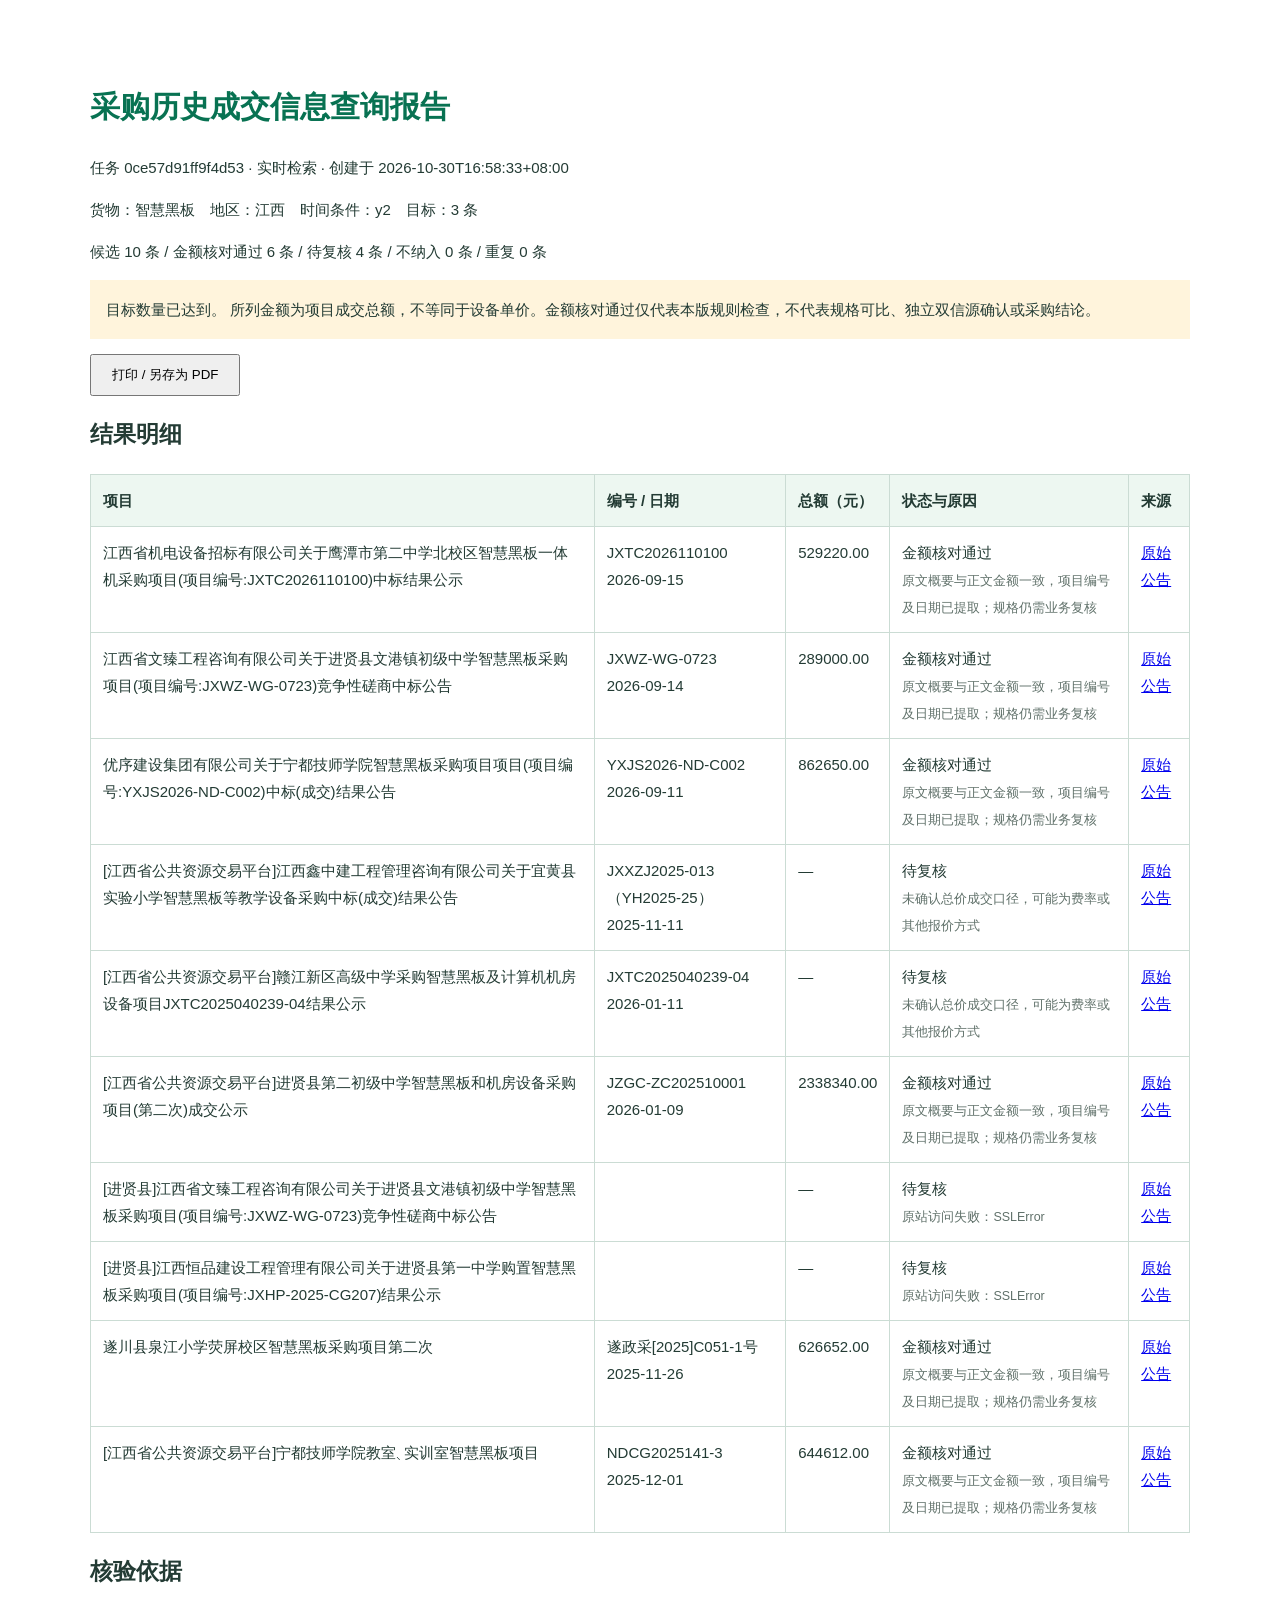
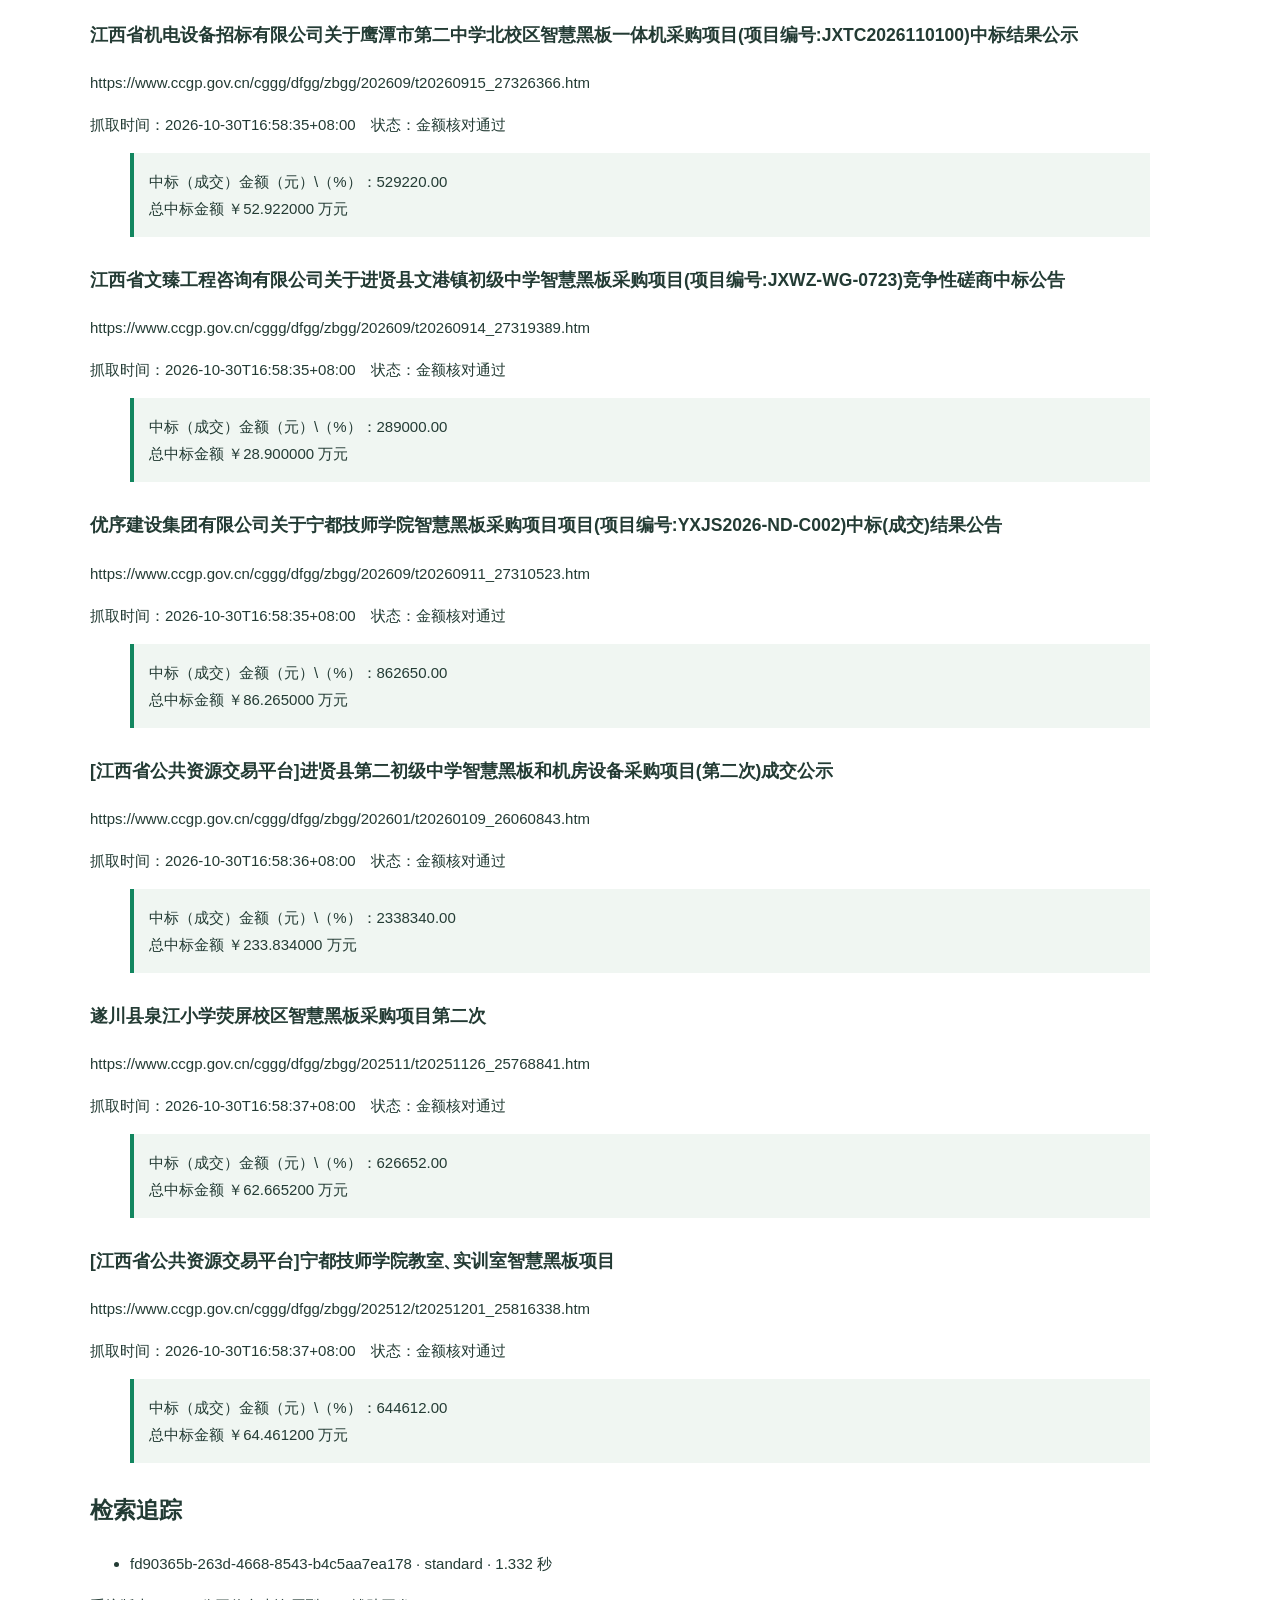
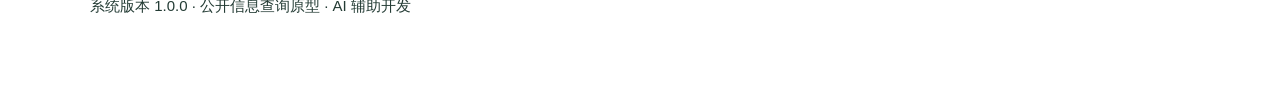
<file: examples/实时采购查询报告.html>
<!doctype html><html lang="zh-CN"><meta charset="utf-8"><title>采购历史成交信息查询报告</title><style>
    body{font:15px/1.8 "Microsoft YaHei",sans-serif;color:#233b34;max-width:1100px;margin:40px auto;padding:20px}h1{color:#087252}table{border-collapse:collapse;width:100%}td,th{padding:12px;border:1px solid #cbdcd4;text-align:left;vertical-align:top}th{background:#edf7f1}small{color:#60716a}section{margin:28px 0;break-inside:avoid}blockquote{background:#f0f6f2;padding:15px;border-left:4px solid #12865f}a,p{overflow-wrap:anywhere}.notice{padding:16px;background:#fff4dc}button{padding:10px 20px}@media print{button{display:none}body{margin:0;max-width:none;font-size:11px}}
    </style><h1>采购历史成交信息查询报告</h1><p>任务 0ce57d91ff9f4d53 · 实时检索 · 创建于 2026-10-30T16:58:33+08:00</p><p>货物：智慧黑板　地区：江西　时间条件：y2　目标：3 条</p><p>候选 10 条 / 金额核对通过 6 条 / 待复核 4 条 / 不纳入 0 条 / 重复 0 条</p><div class="notice">目标数量已达到。 所列金额为项目成交总额，不等同于设备单价。金额核对通过仅代表本版规则检查，不代表规格可比、独立双信源确认或采购结论。</div><p><button onclick="window.print()">打印 / 另存为 PDF</button></p><h2>结果明细</h2><table><tr><th>项目</th><th>编号 / 日期</th><th>总额（元）</th><th>状态与原因</th><th>来源</th></tr><tr><td>江西省机电设备招标有限公司关于鹰潭市第二中学北校区智慧黑板一体机采购项目(项目编号:JXTC2026110100)中标结果公示</td><td>JXTC2026110100<br>2026-09-15</td><td>529220.00</td><td>金额核对通过<br><small>原文概要与正文金额一致，项目编号及日期已提取；规格仍需业务复核</small></td><td><a href="https://www.ccgp.gov.cn/cggg/dfgg/zbgg/202609/t20260915_27326366.htm">原始公告</a></td></tr><tr><td>江西省文臻工程咨询有限公司关于进贤县文港镇初级中学智慧黑板采购项目(项目编号:JXWZ-WG-0723)竞争性磋商中标公告</td><td>JXWZ-WG-0723<br>2026-09-14</td><td>289000.00</td><td>金额核对通过<br><small>原文概要与正文金额一致，项目编号及日期已提取；规格仍需业务复核</small></td><td><a href="https://www.ccgp.gov.cn/cggg/dfgg/zbgg/202609/t20260914_27319389.htm">原始公告</a></td></tr><tr><td>优序建设集团有限公司关于宁都技师学院智慧黑板采购项目项目(项目编号:YXJS2026-ND-C002)中标(成交)结果公告</td><td>YXJS2026-ND-C002<br>2026-09-11</td><td>862650.00</td><td>金额核对通过<br><small>原文概要与正文金额一致，项目编号及日期已提取；规格仍需业务复核</small></td><td><a href="https://www.ccgp.gov.cn/cggg/dfgg/zbgg/202609/t20260911_27310523.htm">原始公告</a></td></tr><tr><td>[江西省公共资源交易平台]江西鑫中建工程管理咨询有限公司关于宜黄县实验小学智慧黑板等教学设备采购中标(成交)结果公告</td><td>JXXZJ2025-013（YH2025-25）<br>2025-11-11</td><td>—</td><td>待复核<br><small>未确认总价成交口径，可能为费率或其他报价方式</small></td><td><a href="https://www.ccgp.gov.cn/cggg/dfgg/zbgg/202511/t20251111_25675964.htm">原始公告</a></td></tr><tr><td>[江西省公共资源交易平台]赣江新区高级中学采购智慧黑板及计算机机房设备项目JXTC2025040239-04结果公示</td><td>JXTC2025040239-04<br>2026-01-11</td><td>—</td><td>待复核<br><small>未确认总价成交口径，可能为费率或其他报价方式</small></td><td><a href="https://www.ccgp.gov.cn/cggg/dfgg/zbgg/202601/t20260111_26062406.htm">原始公告</a></td></tr><tr><td>[江西省公共资源交易平台]进贤县第二初级中学智慧黑板和机房设备采购项目(第二次)成交公示</td><td>JZGC-ZC202510001<br>2026-01-09</td><td>2338340.00</td><td>金额核对通过<br><small>原文概要与正文金额一致，项目编号及日期已提取；规格仍需业务复核</small></td><td><a href="https://www.ccgp.gov.cn/cggg/dfgg/zbgg/202601/t20260109_26060843.htm">原始公告</a></td></tr><tr><td>[进贤县]江西省文臻工程咨询有限公司关于进贤县文港镇初级中学智慧黑板采购项目(项目编号:JXWZ-WG-0723)竞争性磋商中标公告</td><td><br></td><td>—</td><td>待复核<br><small>原站访问失败：SSLError</small></td><td><a href="https://www.jxsggzy.cn/jyxx/002006/002006004/20260914/5db05ee0-b984-43cc-8606-bb4859ceeadb.html">原始公告</a></td></tr><tr><td>[进贤县]江西恒品建设工程管理有限公司关于进贤县第一中学购置智慧黑板采购项目(项目编号:JXHP-2025-CG207)结果公示</td><td><br></td><td>—</td><td>待复核<br><small>原站访问失败：SSLError</small></td><td><a href="https://ggzy.jiangxi.gov.cn/jyxx/002006/002006004/20251119/f7652980-7fb7-48cf-bc4e-f063336ba5e9.html">原始公告</a></td></tr><tr><td>遂川县泉江小学荧屏校区智慧黑板采购项目第二次</td><td>遂政采[2025]C051-1号<br>2025-11-26</td><td>626652.00</td><td>金额核对通过<br><small>原文概要与正文金额一致，项目编号及日期已提取；规格仍需业务复核</small></td><td><a href="https://www.ccgp.gov.cn/cggg/dfgg/zbgg/202511/t20251126_25768841.htm">原始公告</a></td></tr><tr><td>[江西省公共资源交易平台]宁都技师学院教室､实训室智慧黑板项目</td><td>NDCG2025141-3<br>2025-12-01</td><td>644612.00</td><td>金额核对通过<br><small>原文概要与正文金额一致，项目编号及日期已提取；规格仍需业务复核</small></td><td><a href="https://www.ccgp.gov.cn/cggg/dfgg/zbgg/202512/t20251201_25816338.htm">原始公告</a></td></tr></table><h2>核验依据</h2><section><h3>江西省机电设备招标有限公司关于鹰潭市第二中学北校区智慧黑板一体机采购项目(项目编号:JXTC2026110100)中标结果公示</h3><p>https://www.ccgp.gov.cn/cggg/dfgg/zbgg/202609/t20260915_27326366.htm</p><p>抓取时间：2026-10-30T16:58:35+08:00　状态：金额核对通过</p><blockquote>中标（成交）金额（元）\（%）：529220.00<br>总中标金额
￥52.922000 万元</blockquote></section><section><h3>江西省文臻工程咨询有限公司关于进贤县文港镇初级中学智慧黑板采购项目(项目编号:JXWZ-WG-0723)竞争性磋商中标公告</h3><p>https://www.ccgp.gov.cn/cggg/dfgg/zbgg/202609/t20260914_27319389.htm</p><p>抓取时间：2026-10-30T16:58:35+08:00　状态：金额核对通过</p><blockquote>中标（成交）金额（元）\（%）：289000.00<br>总中标金额
￥28.900000 万元</blockquote></section><section><h3>优序建设集团有限公司关于宁都技师学院智慧黑板采购项目项目(项目编号:YXJS2026-ND-C002)中标(成交)结果公告</h3><p>https://www.ccgp.gov.cn/cggg/dfgg/zbgg/202609/t20260911_27310523.htm</p><p>抓取时间：2026-10-30T16:58:35+08:00　状态：金额核对通过</p><blockquote>中标（成交）金额（元）\（%）：862650.00<br>总中标金额
￥86.265000 万元</blockquote></section><section><h3>[江西省公共资源交易平台]进贤县第二初级中学智慧黑板和机房设备采购项目(第二次)成交公示</h3><p>https://www.ccgp.gov.cn/cggg/dfgg/zbgg/202601/t20260109_26060843.htm</p><p>抓取时间：2026-10-30T16:58:36+08:00　状态：金额核对通过</p><blockquote>中标（成交）金额（元）\（%）：2338340.00<br>总中标金额
￥233.834000 万元</blockquote></section><section><h3>遂川县泉江小学荧屏校区智慧黑板采购项目第二次</h3><p>https://www.ccgp.gov.cn/cggg/dfgg/zbgg/202511/t20251126_25768841.htm</p><p>抓取时间：2026-10-30T16:58:37+08:00　状态：金额核对通过</p><blockquote>中标（成交）金额（元）\（%）：626652.00<br>总中标金额
￥62.665200 万元</blockquote></section><section><h3>[江西省公共资源交易平台]宁都技师学院教室､实训室智慧黑板项目</h3><p>https://www.ccgp.gov.cn/cggg/dfgg/zbgg/202512/t20251201_25816338.htm</p><p>抓取时间：2026-10-30T16:58:37+08:00　状态：金额核对通过</p><blockquote>中标（成交）金额（元）\（%）：644612.00<br>总中标金额
￥64.461200 万元</blockquote></section><h2>检索追踪</h2><ul><li>fd90365b-263d-4668-8543-b4c5aa7ea178 · standard · 1.332 秒</li></ul><p>系统版本 1.0.0 · 公开信息查询原型 · AI 辅助开发</p></html>
</file>
